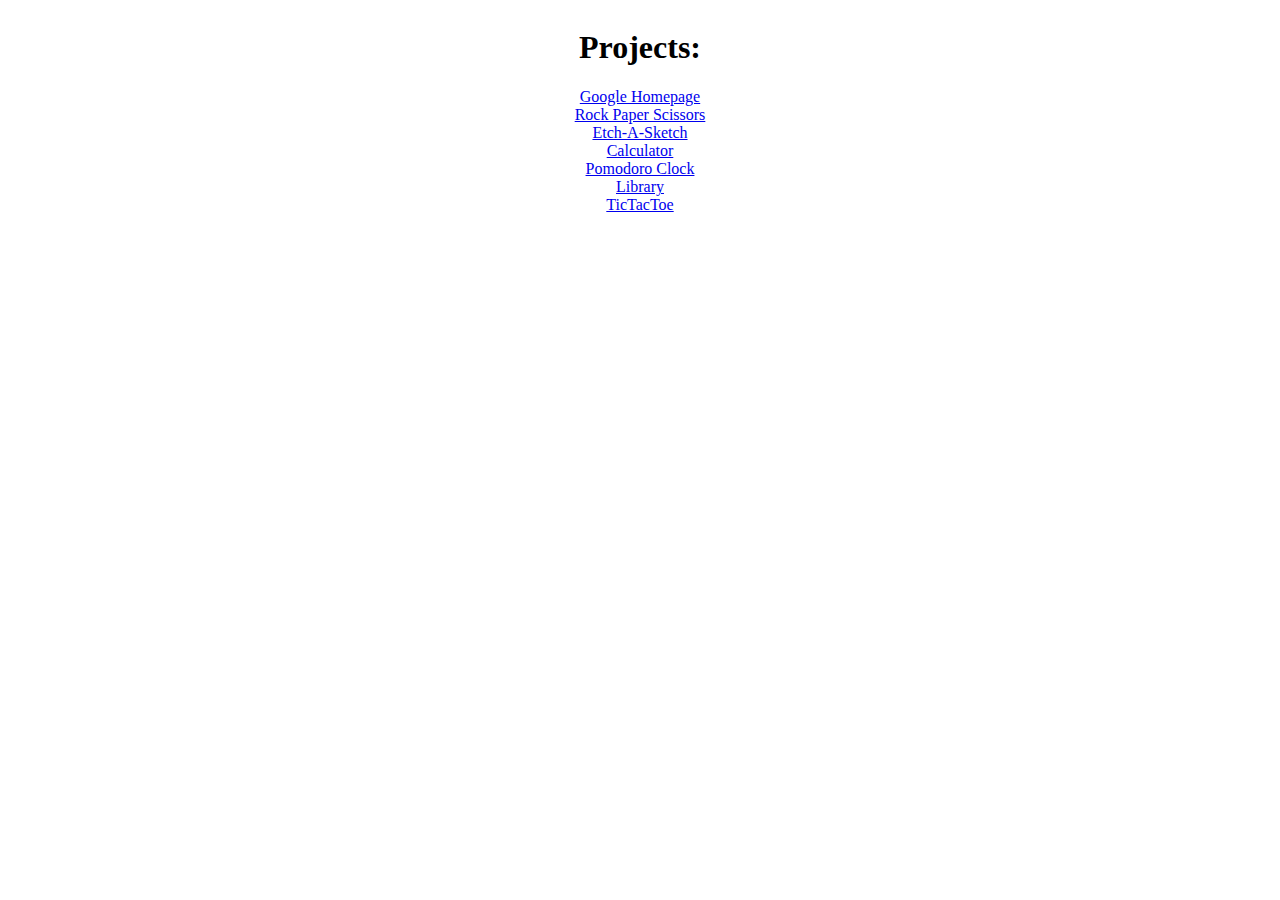
<file: index.html>
<!DOCTYPE html>
<html lang="en">
	<head>
		<meta charset="UTF-8" />
		<meta name="viewport" content="width=device-width, initial-scale=1.0" />
		<title>Projects from TheOdinProject</title>
		<link rel="stylesheet" href="styles.css" />
	</head>
	<body>
		<div class="container">
			<div>
				<h1>Projects:</h1>
			</div>
			<div>
				<a href="Google Homepage//easy.html">Google Homepage</a>
			</div>
			<div>
				<a href="Rock Paper Scissors/index.html">Rock Paper Scissors</a>
			</div>
			<div>
				<a href="Etch-A-Sketch/index.html">Etch-A-Sketch</a>
			</div>
			<div>
				<a href="Calculator/index.html">Calculator</a>
			</div>
			<div>
				<a href="Pomodoro Clock/index.html">Pomodoro Clock</a>
			</div>
			<div>
				<a href="Library/index.html">Library</a>
			</div>
			<div>
				<a href="TicTacToe/functional style/index.html">TicTacToe</a>
			</div>
		</div>
	</body>
</html>
</file>
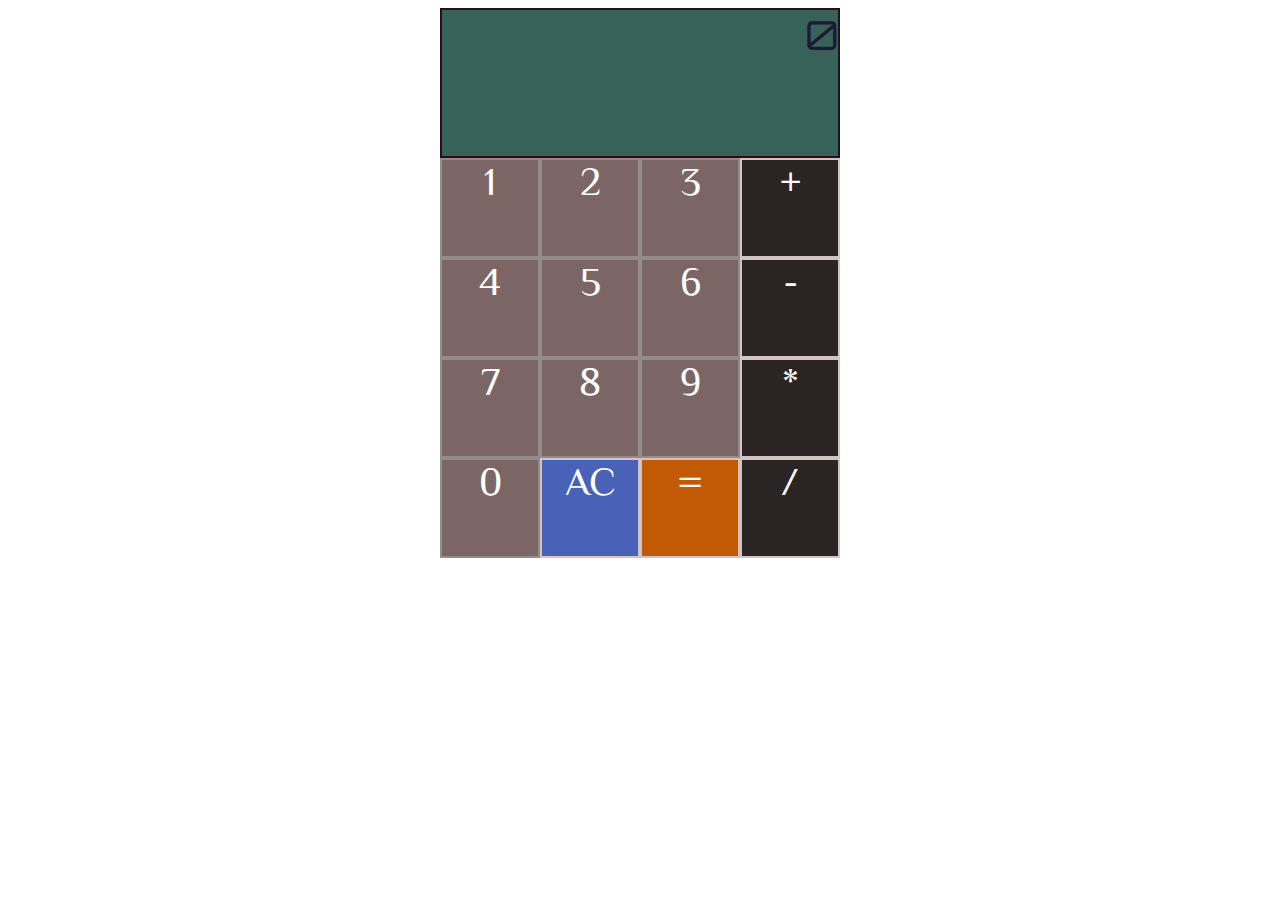
<file: Calculator/index.html>
<!DOCTYPE html>
<html lang="en">
  <head>
    <meta charset="UTF-8" />
    <meta name="viewport" content="width=device-width, initial-scale=1.0" />
    <link rel="stylesheet" href="styles.css" />
    <title>Calculator</title>
  </head>
  <body>
    <div class="calculator">
      <div class="result">0</div>
      <div class="numbers btn-1">1</div>
      <div class="numbers btn-2">2</div>
      <div class="numbers btn-3">3</div>
      <div class="numbers btn-4">4</div>
      <div class="numbers btn-5">5</div>
      <div class="numbers btn-6">6</div>
      <div class="numbers btn-7">7</div>
      <div class="numbers btn-8">8</div>
      <div class="numbers btn-9">9</div>
      <div class="numbers btn-0">0</div>
      <div class="operations btn-add">+</div>
      <div class="operations btn-subtract">-</div>
      <div class="operations btn-multiply">*</div>
      <div class="operations btn-divide">/</div>
      <div class="btn-equals">=</div>
      <div class="btn-clear">AC</div>
    </div>
    <script src="scripts.js"></script>
  </body>
</html>
</file>
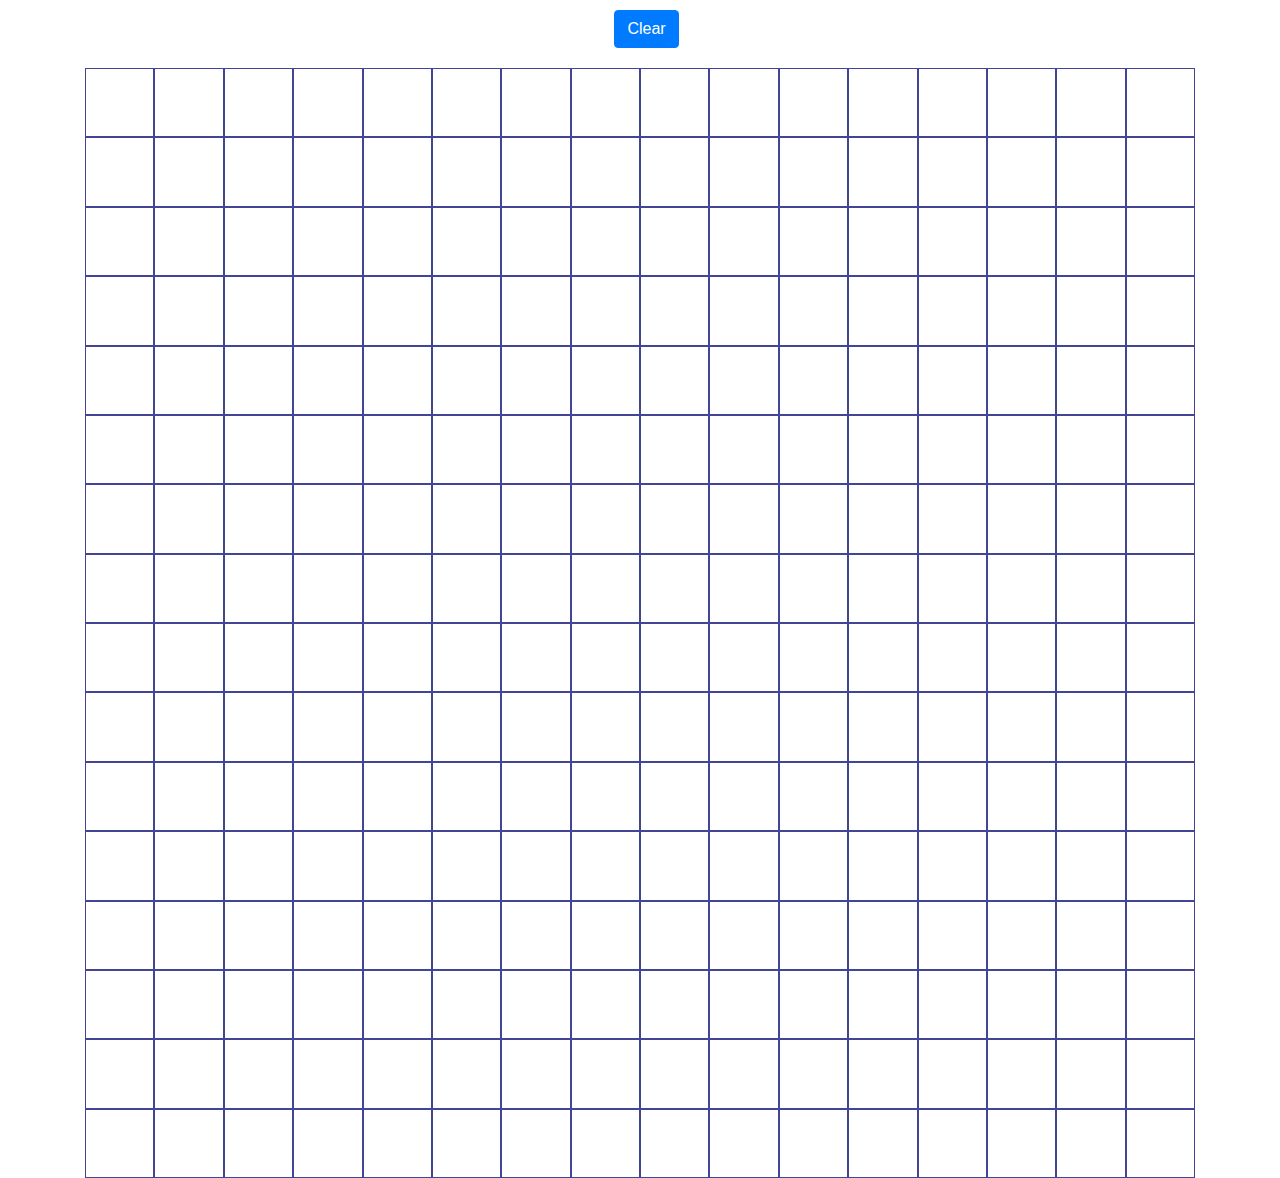
<file: Etch-A-Sketch/index.html>
<!DOCTYPE html>
<html lang="en">
  <head>
    <meta charset="UTF-8" />
    <meta name="viewport" content="width=device-width, initial-scale=1.0" />
    <link rel="stylesheet" href="styles.css" />
    <link
      rel="stylesheet"
      href="https://stackpath.bootstrapcdn.com/bootstrap/4.4.1/css/bootstrap.min.css"
      integrity="sha384-Vkoo8x4CGsO3+Hhxv8T/Q5PaXtkKtu6ug5TOeNV6gBiFeWPGFN9MuhOf23Q9Ifjh"
      crossorigin="anonymous"
    />

    <title>Etch-a-Sketch</title>
  </head>
  <body>
    <button class="clear-btn btn btn-primary">Clear</button>

    <!-- <div class="container"></div> -->
    <script src="scripts.js"></script>
  </body>
</html>
</file>
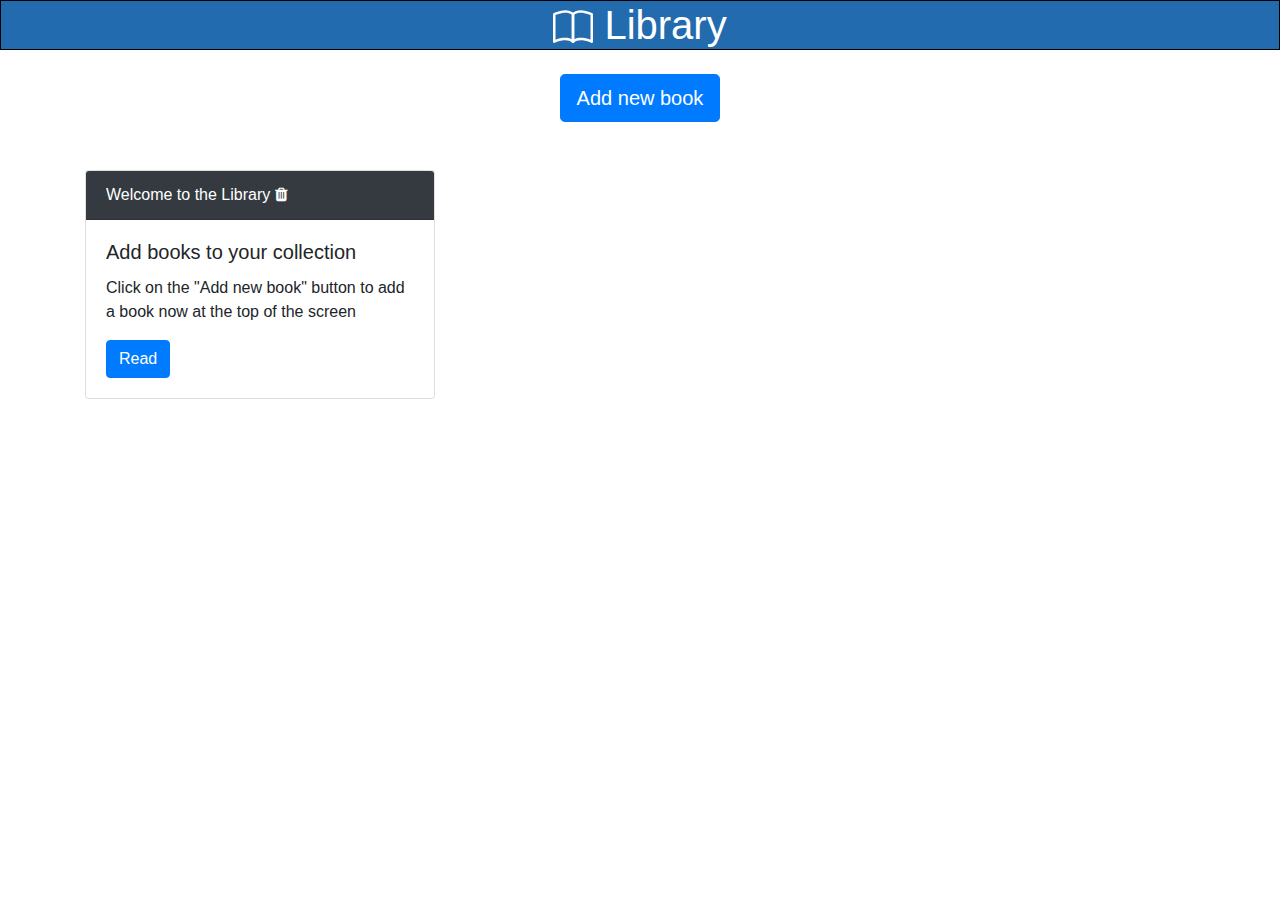
<file: Library/index.html>
<!DOCTYPE html>
<html lang="en">
  <head>
    <meta charset="UTF-8" />
    <meta
      name="viewport"
      content="width=device-width, initial-scale=1, shrink-to-fit=no"
    />
    <meta http-equiv="x-ua-compatible" content="ie=edge" />
    <link
      rel="stylesheet"
      href="https://stackpath.bootstrapcdn.com/bootstrap/4.5.0/css/bootstrap.min.css"
    />
    <link
      rel="stylesheet"
      href="https://stackpath.bootstrapcdn.com/font-awesome/4.7.0/css/font-awesome.min.css"
    />
    <link rel="stylesheet" href="styles.css" />
    <title>Library</title>
  </head>

  <body>
    <!-- MAIN CONTENT-->
    <h1>
      <svg
        class="bi bi-book"
        width="1em"
        height="1em"
        viewBox="0 0 16 16"
        fill="currentColor"
        xmlns="http://www.w3.org/2000/svg"
      >
        <path
          fill-rule="evenodd"
          d="M3.214 1.072C4.813.752 6.916.71 8.354 2.146A.5.5 0 0 1 8.5 2.5v11a.5.5 0 0 1-.854.354c-.843-.844-2.115-1.059-3.47-.92-1.344.14-2.66.617-3.452 1.013A.5.5 0 0 1 0 13.5v-11a.5.5 0 0 1 .276-.447L.5 2.5l-.224-.447.002-.001.004-.002.013-.006a5.017 5.017 0 0 1 .22-.103 12.958 12.958 0 0 1 2.7-.869zM1 2.82v9.908c.846-.343 1.944-.672 3.074-.788 1.143-.118 2.387-.023 3.426.56V2.718c-1.063-.929-2.631-.956-4.09-.664A11.958 11.958 0 0 0 1 2.82z"
        />
        <path
          fill-rule="evenodd"
          d="M12.786 1.072C11.188.752 9.084.71 7.646 2.146A.5.5 0 0 0 7.5 2.5v11a.5.5 0 0 0 .854.354c.843-.844 2.115-1.059 3.47-.92 1.344.14 2.66.617 3.452 1.013A.5.5 0 0 0 16 13.5v-11a.5.5 0 0 0-.276-.447L15.5 2.5l.224-.447-.002-.001-.004-.002-.013-.006-.047-.023a12.582 12.582 0 0 0-.799-.34 12.96 12.96 0 0 0-2.073-.609zM15 2.82v9.908c-.846-.343-1.944-.672-3.074-.788-1.143-.118-2.387-.023-3.426.56V2.718c1.063-.929 2.631-.956 4.09-.664A11.956 11.956 0 0 1 15 2.82z"
        />
      </svg>
      Library
    </h1>

    <div class="container">
      <div class="row row-content mt-4">
        <div class="col text-center">
          <a
            id="new-book-button"
            href="#popup-form"
            class="btn btn-primary btn-lg"
          >
            Add new book
          </a>
        </div>
      </div>
    </div>

    <div class="container">
      <div class="row mt-5 all-books">
        <div class="col-12 col-md-4 mb-3">
          <div class="card">
            <div class="card-header bg-dark text-white">
              Welcome to the Library
              <i class="fa fa-trash" aria-hidden="true"></i>
            </div>
            <div class="card-body">
              <h5 class="card-title">Add books to your collection</h5>
              <p class="card-text book-desc">
                Click on the "Add new book" button to add a book now at the top
                of the screen
              </p>
              <button type="button" class="btn btn-primary read-btn">
                Read
              </button>
            </div>
            <div></div>
          </div>
        </div>
      </div>
    </div>

    <!-- FORM-->

    <form class="container" id="popup-form">
      <h2>Add a new book</h2>
      <div class="form-group row">
        <label class="col-sm-2 col-form-label col-form-label-lg" for="title">
          Title
        </label>
        <div class="col-sm-10">
          <input
            type="text"
            class="form-control form-control-lg"
            id="title"
            placeholder="Title"
          />
        </div>
      </div>

      <div class="form-group row">
        <label class="col-sm-2 col-form-label col-form-label-lg" for="author">
          Author
        </label>
        <div class="col-sm-10">
          <input
            type="text"
            class="form-control form-control-lg"
            id="author"
            placeholder="Author"
          />
        </div>
      </div>

      <div class="form-group row">
        <label class="col-sm-2 col-form-label col-form-label-lg" for="pages">
          Pages
        </label>
        <div class="col-sm-10">
          <input
            type="text"
            class="form-control form-control-lg"
            id="pages"
            placeholder="Pages"
          />
        </div>
      </div>

      <div class="form-group">
        <div class="row">
          <legend class="col-form-label col-form-label-lg col-sm-2 pt-0">
            Have you read it yet?
          </legend>
          <div class="col-sm-10" id="read">
            <div class="form-check form-check-inline">
              <input
                type="radio"
                class="form-check-input"
                name="isBookRead"
                id="yes"
                value="yes"
              />
              <label class="form-check-label" for="yes">Yes</label>
            </div>
            <div class="form-check form-check-inline">
              <input
                type="radio"
                class="form-check-input"
                name="isBookRead"
                id="no"
                value="no"
              />
              <label class="form-check-label" for="no">No</label>
            </div>
          </div>
        </div>
      </div>

      <button
        type="submit"
        id="confirm-add"
        class="col-5 col-md-1 btn btn-primary mb-1"
      >
        Done
      </button>

      <button
        type="submit"
        id="close-form"
        class="col-5 col-md-1 btn btn-danger mb-1"
      >
        Close
      </button>
    </form>

    <script
      src="https://code.jquery.com/jquery-3.5.1.min.js"
      integrity="sha256-9/aliU8dGd2tb6OSsuzixeV4y/faTqgFtohetphbbj0="
      crossorigin="anonymous"
    ></script>
    <script src="https://stackpath.bootstrapcdn.com/bootstrap/4.5.0/js/bootstrap.bundle.min.js"></script>
    <script src="scripts.js"></script>
  </body>
</html>
</file>
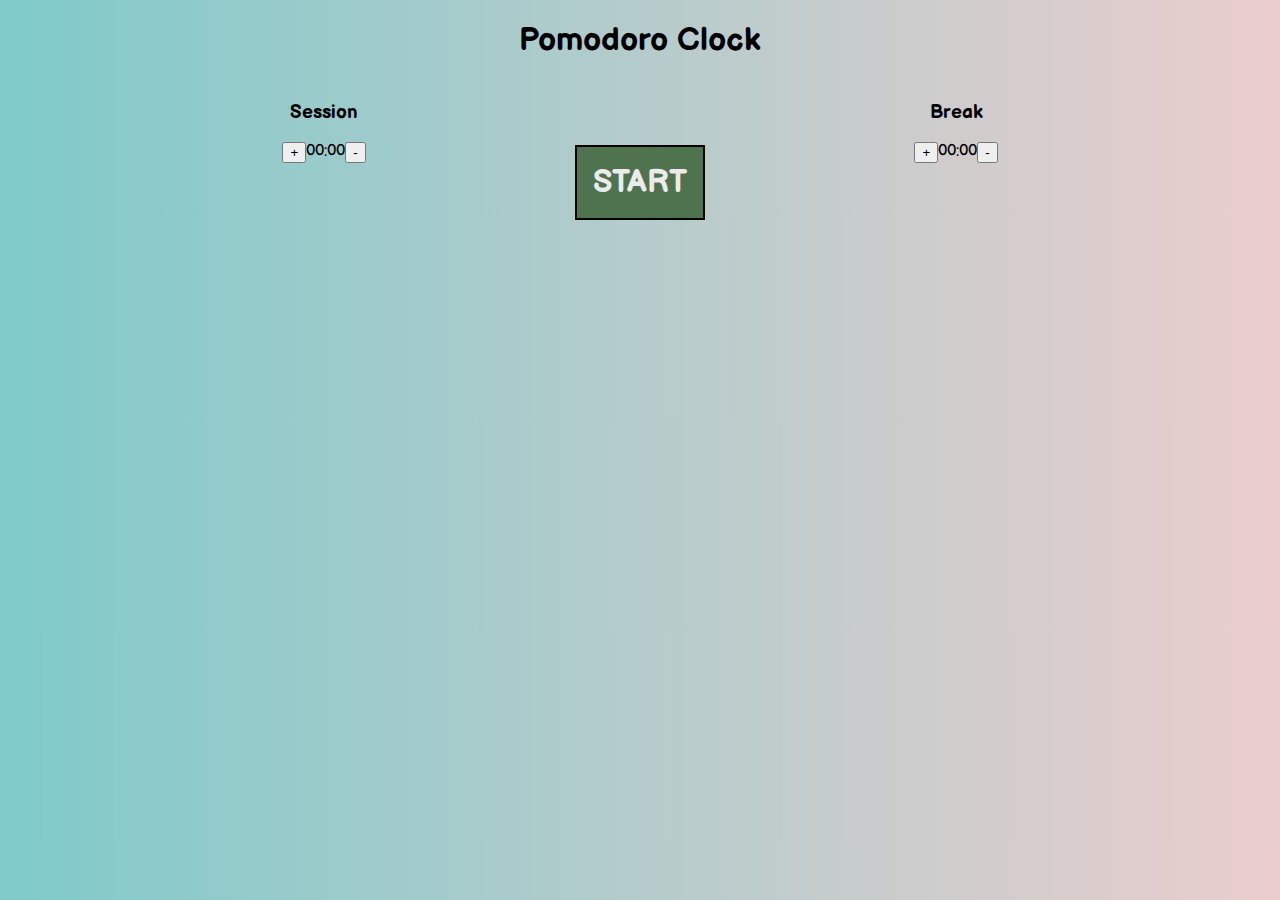
<file: Pomodoro Clock/index.html>
<!DOCTYPE html>
<html lang="en">
  <head>
    <meta charset="UTF-8" />
    <meta name="viewport" content="width=device-width, initial-scale=1.0" />
    <link
      rel="stylesheet"
      href="https://cdnjs.cloudflare.com/ajax/libs/font-awesome/4.7.0/css/font-awesome.min.css"
    />
    <link rel="stylesheet" href="styles.css" />

    <title>Pomodoro Clock</title>
  </head>
  <body>
    <header><h1>Pomodoro Clock</h1></header>
    <main class="timers">
      <div id="session"><h3>Session</h3></div>
      <div id="break"><h3>Break</h3></div>
      <div class="session-timer">
        <button class="add-session">+</button>
        <div id="session-time">00:00</div>
        <button class="minus-session">-</button>
      </div>
      <div class="break-timer">
        <button class="add-break">+</button>
        <div id="break-time">00:00</div>
        <button class="minus-break">-</button>
      </div>
    </main>
    <h1 id="start">START</h1>
    <script src="scripts.js"></script>
  </body>
</html>
</file>
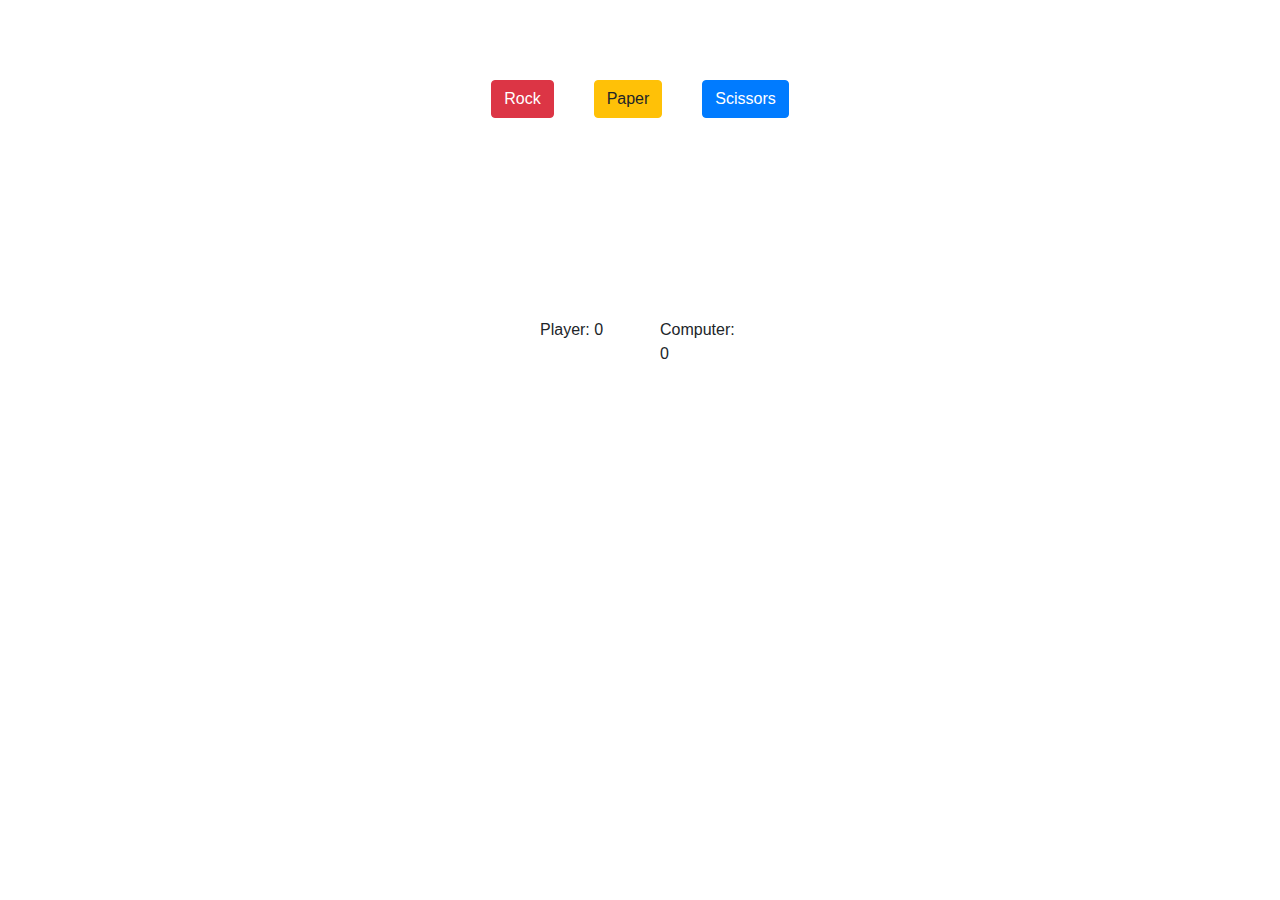
<file: Rock Paper Scissors/index.html>
<!DOCTYPE html>
<html lang="en">
  <head>
    <meta charset="UTF-8" />
    <meta name="viewport" content="width=device-width, initial-scale=1.0" />
    <title>Document</title>
    <link
      rel="stylesheet"
      href="https://stackpath.bootstrapcdn.com/bootstrap/4.4.1/css/bootstrap.min.css"
      integrity="sha384-Vkoo8x4CGsO3+Hhxv8T/Q5PaXtkKtu6ug5TOeNV6gBiFeWPGFN9MuhOf23Q9Ifjh"
      crossorigin="anonymous"
    />

    <link rel="stylesheet" href="styles.css" />
  </head>
  <body>
    <div>
      <div class="container">
        <button class="btn btn-danger" id="rock">Rock</button>
        <button class="btn btn-warning" id="paper">Paper</button>
        <button class="btn btn-primary" id="scissors">Scissors</button>
      </div>
      <div id="results"></div>
      <div class="container">
        <div id="player-score" class="scores">Player: 0</div>
        <div id="computer-score" class="scores">Computer: 0</div>
      </div>
    </div>
    <script
      src="https://code.jquery.com/jquery-3.4.1.slim.min.js"
      integrity="sha384-J6qa4849blE2+poT4WnyKhv5vZF5SrPo0iEjwBvKU7imGFAV0wwj1yYfoRSJoZ+n"
      crossorigin="anonymous"
    ></script>
    <script
      src="https://cdn.jsdelivr.net/npm/popper.js@1.16.0/dist/umd/popper.min.js"
      integrity="sha384-Q6E9RHvbIyZFJoft+2mJbHaEWldlvI9IOYy5n3zV9zzTtmI3UksdQRVvoxMfooAo"
      crossorigin="anonymous"
    ></script>
    <script
      src="https://stackpath.bootstrapcdn.com/bootstrap/4.4.1/js/bootstrap.min.js"
      integrity="sha384-wfSDF2E50Y2D1uUdj0O3uMBJnjuUD4Ih7YwaYd1iqfktj0Uod8GCExl3Og8ifwB6"
      crossorigin="anonymous"
    ></script>
    <script src="scripts.js" type="text/javascript"></script>
  </body>
</html>
</file>
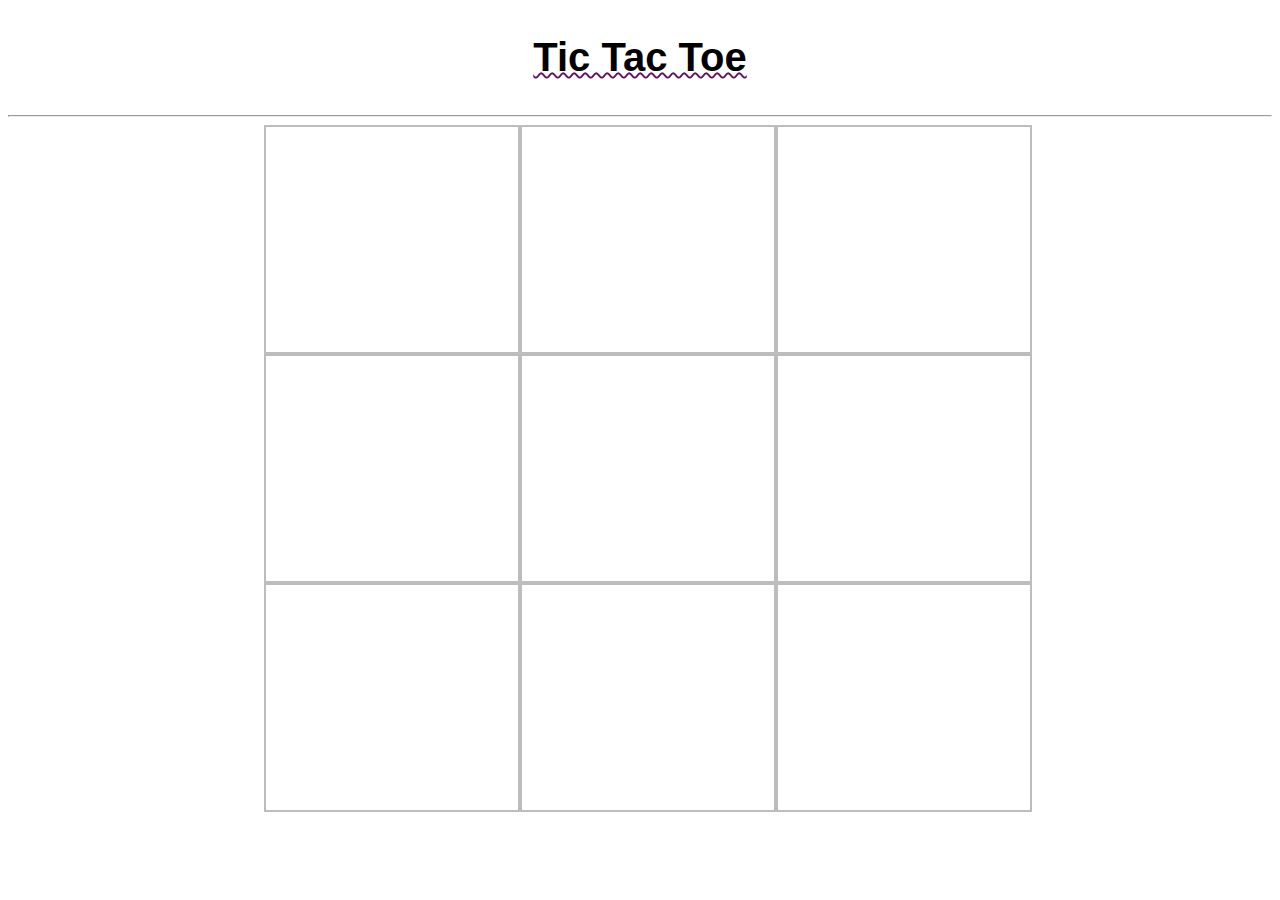
<file: TicTacToe/functional style/index.html>
<!DOCTYPE html>
<html lang="en">
	<head>
		<meta charset="UTF-8" />
		<meta http-equiv="X-UA-Compatible" content="IE=edge" />
		<meta name="viewport" content="width=device-width, initial-scale=1.0" />
		<title>TicTacToe</title>
		<link rel="stylesheet" href="styles.css" />
		<script defer src="script.js"></script>
	</head>
	<body>
		<div class="header">
			<h1>Tic Tac Toe</h1>
		</div>
		<hr />
		<div class="board">
			<div class="cell" id="1"></div>
			<div class="cell" id="2"></div>
			<div class="cell" id="3"></div>
			<div class="cell" id="4"></div>
			<div class="cell" id="5"></div>
			<div class="cell" id="6"></div>
			<div class="cell" id="7"></div>
			<div class="cell" id="8"></div>
			<div class="cell" id="9"></div>
		</div>
	</body>
</html>
</file>
<file: styles.css>
.container{
    display:grid;
    place-items: center;
}
</file>
<file: Calculator/styles.css>
@import url("https://fonts.googleapis.com/css2?family=Orbitron&display=swap");
@import url("https://fonts.googleapis.com/css2?family=ZCOOL+XiaoWei&display=swap");

.calculator {
  display: grid;
  justify-content: center;
  min-height: 300px;
  font-size: 40px;
  grid-template-rows: 150px repeat(4, 100px);
  grid-template-columns: repeat(4, 100px);
  grid-template-areas:
    "result result result result"
    "btn1 btn2 btn3 add"
    "btn4 btn5 btn6 subtract"
    "btn7 btn8 btn9 multiply"
    "btn0 clear equals divide";
}
.result {
  grid-area: result;
  color: rgb(31, 25, 54);
  text-align: right;
  border: 2px solid rgb(39, 18, 18);
  background-color: rgb(54, 98, 89);
  font-family: "Orbitron", sans-serif !important;
}
.btn-1 {
  grid-area: btn1;
}
.btn-2 {
  grid-area: btn2;
}
.btn-3 {
  grid-area: btn3;
}
.btn-add {
  grid-area: add;
}
.btn-4 {
  grid-area: btn4;
}
.btn-5 {
  grid-area: btn5;
}
.btn-6 {
  grid-area: btn6;
}
.btn-7 {
  grid-area: btn7;
}
.btn-8 {
  grid-area: btn8;
}
.btn-9 {
  grid-area: btn9;
}
.btn-0 {
  grid-area: btn0;
}
.btn-subtract {
  grid-area: subtract;
}
.btn-multiply {
  grid-area: multiply;
}
.btn-divide {
  grid-area: divide;
}
.btn-equals {
  grid-area: equals;
  background-color: rgb(194, 90, 5);
  text-align: center;
  border: 2px solid rgb(211, 195, 195);
}
.btn-equals:hover {
  animation-name: equals-hover;
  animation-duration: 400ms;
  animation-fill-mode: forwards;
}
.btn-clear {
  grid-area: clear;
  background-color: rgb(72, 98, 184);
  text-align: center;
  border: 2px solid rgb(211, 195, 195);
}
.btn-clear:hover {
  animation-name: clear-hover;
  animation-duration: 300ms;
  animation-fill-mode: forwards;
}
.numbers {
  background-color: rgb(124, 101, 101);
  text-align: center;
  border: 2px solid rgb(148, 139, 139);
}
.numbers:hover {
  animation-name: number-hover;
  animation-duration: 300ms;
  animation-fill-mode: forwards;
}

.operations {
  background-color: rgb(43, 36, 36);
  text-align: center;
  border: 2px solid rgb(211, 195, 195);
}
.operations:hover {
  animation-name: operations-hover;
  animation-duration: 300ms;
  animation-fill-mode: forwards;
}
body {
  color: white;
}
.calculator div {
  font-family: "ZCOOL XiaoWei", serif;
}

@keyframes number-hover {
  100% {
    background-color: rgb(104, 91, 91);
    margin: -0.03em;
  }
}
@keyframes clear-hover {
  100% {
    background-color: rgb(53, 77, 155);
    margin: -0.03em;
  }
}
@keyframes equals-hover {
  100% {
    background-color: rgb(160, 76, 7);
    margin: -0.03em;
  }
}
@keyframes operations-hover {
  100% {
    background-color: rgb(32, 27, 24);
    margin: -0.03em;
  }
}
</file>
<file: Etch-A-Sketch/styles.css>
.container {
  display: flex;
  flex-direction: row;
  justify-content: center;
}
div > div {
  /* width:40px;
    height:40px */
  border: 1px solid #424495;
  color: white;
  flex: 1 0 auto;
  height: auto;
}
/* referenced 
https://stackoverflow.com/questions/29307971/css-grid-of-squares-with-flexbox 
to create pefect squares */

div > div:before {
  content: "";
  float: left;
  padding-top: 100%;
}
.clear-btn {
  position: relative;
  left: 48%;
  margin-top: 10px;
  margin-bottom: 20px;
}
</file>
<file: Library/styles.css>
body {
  background: white;
}
h1 {
  border: 1px solid black;
  text-align: center;
  background: rgb(35, 107, 175);
  color: white;
}
.fa-trash:hover {
  color: rgb(117, 40, 40);
  cursor: pointer;
}
#popup-form {
  border: 1px solid black;
  visibility: hidden;
}
h2 {
  text-align: center;
  margin-bottom: 1em;
}
</file>
<file: Pomodoro Clock/styles.css>
@import url("https://fonts.googleapis.com/css2?family=Balsamiq+Sans:wght@400;700&display=swap");

body {
  text-align: center;
  background: linear-gradient(90deg, rgb(127, 202, 202), rgb(235, 205, 205));
  font-family: "Balsamiq Sans", cursive;
}
.timers {
  display: grid;
  grid-template-areas:
    "word1 word2"
    "time1 time2";
}
.session-timer {
  grid-area: time1;
  display: flex;
  justify-content: center;
}
#session {
  grid-area: word1;
}
#break {
  grid-area: word2;
}
.break-timer {
  grid-area: time2;
  display: flex;
  justify-content: center;
}
#start {
  border: 2px solid black;
  display: inline;
  padding: 0.5em;
  background: rgb(79, 114, 79);
  color: rgb(235, 235, 235);
}
#start:hover {
  animation-name: hover-start;
  animation-duration: 300ms;
  animation-fill-mode: forwards;
}

@keyframes hover-start {
  100% {
    background-color: rgb(70, 170, 70);
  }
}
</file>
<file: Rock Paper Scissors/styles.css>
.container {
  margin-top: 80px;
  display: flex;
  flex-wrap: row;
  justify-content: center;
}
div > div {
  width: 80px;
  margin: 10px 10px 10px 10px;
}
button {
  margin-left: 20px;
  margin-right: 20px;
}
#results {
  margin: auto;
  height: 100px;
  text-align: wrap;
}
.scores {
  margin: 10px 20px;
}
</file>
<file: TicTacToe/functional style/styles.css>
h1 {
	text-align: center;
	text-decoration: 2px rgb(95, 19, 95) wavy underline;
	font-size: 2.5em;
	font-family: 'Segoe UI', Tahoma, Geneva, Verdana, sans-serif;
}

.board {
	display: flex;
	flex-wrap: wrap;
	margin-left: 20vw;
}

.cell {
	flex: 0 0 25%;
	height: 25vh;
	width: 25vw;
	border: 2px solid rgb(189, 189, 189);
	font-size: 5vw;
	text-align: center;
}

button {
	width: 5em;
	align-self: center;
}

.header {
	display: flex;
	flex-direction: column;
}
</file>
